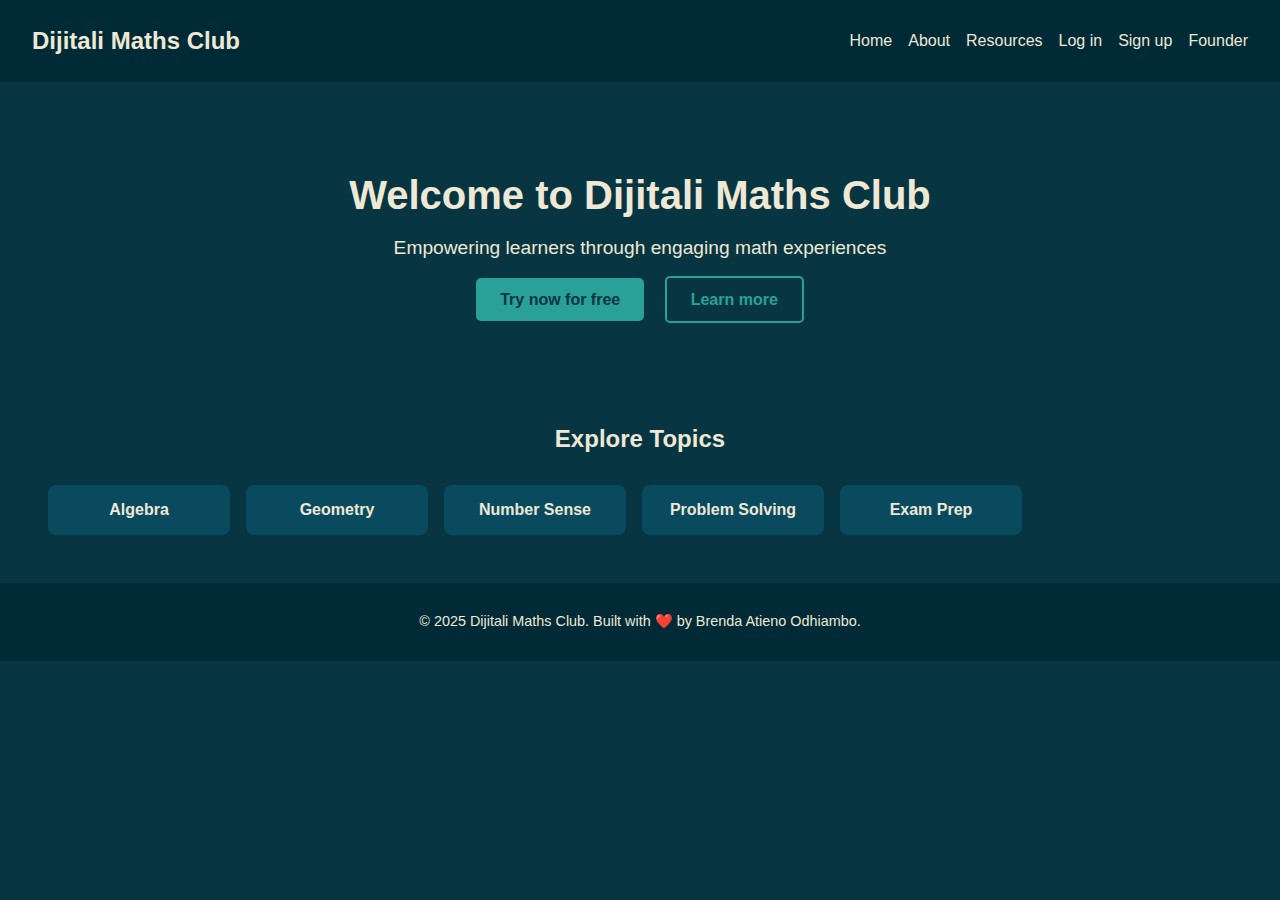
<file: index.html>
<!DOCTYPE html>
<html lang="en">
<head>
  <meta charset="UTF-8" />
  <meta name="viewport" content="width=device-width, initial-scale=1.0" />
  <title>Dijitali Maths Club</title>
  <link rel="stylesheet" href="styles.css" />
</head>
<body>
  <!-- Navigation Bar -->
  <header class="navbar">
    <div class="logo">Dijitali Maths Club</div>
    <nav>
      <ul>
        <li><a href="index.html">Home</a></li>
        <li><a href="about.html">About</a></li>
        <li><a href="resources.html">Resources</a></li>
        <li><a href="login.html">Log in</a></li>
        <li><a href="signup.html">Sign up</a></li>
        <li><a href="founder.html">Founder</a></li>
      </ul>
    </nav>
  </header>

  <!-- Hero Section -->
  <section class="hero">
    <h1>Welcome to Dijitali Maths Club</h1>
    <p>Empowering learners through engaging math experiences</p>
    <div class="buttons">
      <a href="signup.html" class="btn primary">Try now for free</a>
      <a href="about.html" class="btn secondary">Learn more</a>
    </div>
  </section>

  <!-- Scrollable Categories -->
  <section class="categories">
    <h2>Explore Topics</h2>
    <div class="card-container">
      <div class="card">Algebra</div>
      <div class="card">Geometry</div>
      <div class="card">Number Sense</div>
      <div class="card">Problem Solving</div>
      <div class="card">Exam Prep</div>
    </div>
  </section>

  <!-- Footer -->
  <footer class="footer">
    <p>&copy; 2025 Dijitali Maths Club. Built with ❤️ by Brenda Atieno Odhiambo.</p>
  </footer>
</body>
</html>
</file>
<file: styles.css>
/* Base Styles */
body {
  margin: 0;
  font-family: 'Segoe UI', sans-serif;
  background-color: #073642;
  color: #EEE8D5;
}

/* Navigation Bar */
.navbar {
  display: flex;
  justify-content: space-between;
  align-items:center;
  padding: 1rem 2rem;
  background-color: #002B36;
}

.navbar .logo {
  font-weight: bold;
  font-size: 1.5rem;
}

.navbar ul {
  list-style: none;
  display: flex;
  gap: 1rem;
}

.navbar a {
  color: #EEE8D5;
  text-decoration: none;
}

/* Hero Section */
.hero {
  text-align: center;
  padding: 4rem 2rem;
}

.hero h1 {
  font-size: 2.5rem;
  margin-bottom: 1rem;
}

.hero p {
  font-size: 1.2rem;
  margin-bottom: 2rem;
}

.buttons .btn {
  padding: 0.8rem 1.5rem;
  margin: 0.5rem;
  border-radius: 5px;
  text-decoration: none;
  font-weight: bold;
}

.primary {
  background-color: #2AA198;
  color: #073642;
}

.secondary {
  background-color: transparent;
  border: 2px solid #2AA198;
  color: #2AA198;
}

/* Categories Section */
.categories {
  padding: 2rem;
}

.categories h2 {
  text-align: center;
  margin-bottom: 1rem;
}

.card-container {
  display: flex;
  overflow-x: auto;
  gap: 1rem;
  padding: 1rem;
}

.card {
  min-width: 150px;
  background-color: #0A4A5F;
  padding: 1rem;
  border-radius: 8px;
  text-align: center;
  font-weight: bold;
  color: #EEE8D5;
  flex-shrink: 0;
}

/* Footer */
.footer {
  text-align: center;
  padding: 1rem;
  background-color: #002B36;
  font-size: 0.9rem;
}
.founder-container {
  background-color: #002B36;
  color: #EEE8D5;
  padding: 3rem;
  max-width: 600px;
  margin: 5rem auto;
  border-radius: 12px;
  box-shadow: 0 0 20px rgba(0,0,0,0.3);
  text-align: center;
}

.founder-container h1 {
  font-size: 2.5rem;
  margin-bottom: 1rem;
}

.founder-container .intro {
  font-size: 1.1rem;
  margin-bottom: 2rem;
  color: #93A1A1;
}

.bio h2 {
  margin-top: 2rem;
  font-size: 1.5rem;
  color: #2AA198;
}

.bio p {
  font-size: 1rem;
  margin-top: 0.5rem;
}

.social-icons {
  margin-top: 2rem;
  display: flex;
  justify-content: center;
  gap: 1rem;
}

.social-icons img {
  width: 30px;
  height: 30px;
  cursor: pointer;
}

.projects-page {
  padding: 80px 40px;
}

.project-card {
  display: flex;
  flex-wrap: wrap;
  gap: 40px;
  align-items: flex-start;
  justify-content: center;
}

.project-logo {
  width: 300px;
  height: auto;
  border-radius: 12px;
  box-shadow: 0 0 20px rgba(0, 240, 255, 0.3);
}

.project-info {
  max-width: 700px;
  font-size: 1.1em;
  line-height: 1.8;
  color: white;
}

.project-info h3 {
  font-size: 1.8em;
  color: #00f0ff;
  margin-bottom: 20px;
}

@media (max-width: 768px) {
  .project-card {
    flex-direction: column;
    align-items: center;
  }

  .project-logo {
    width: 80%;
  }
}
/* Page container */
.projects-page {
  padding: 80px 40px;
}

/* Card layout */
.project-card {
  display: flex;
  flex-wrap: wrap;
  gap: 40px;
  align-items: flex-start;
  justify-content: center;
}

/* Logo styling */
.project-logo {
  width: 300px;
  height: auto;
  border-radius: 12px;
  box-shadow: 0 0 20px rgba(0, 240, 255, 0.3);
}

/* Text block */
.project-info {
  max-width: 700px;
  font-size: 1.1em;
  line-height: 1.8;
  color: white;
}

.project-info h3 {
  font-size: 1.8em;
  color: #00f0ff;
  margin-bottom: 20px;
}

/* Responsive layout */
@media (max-width: 768px) {
  .project-card {
    flex-direction: column;
    align-items: center;
  }

  .project-logo {
    width: 80%;
  }
}
</file>
